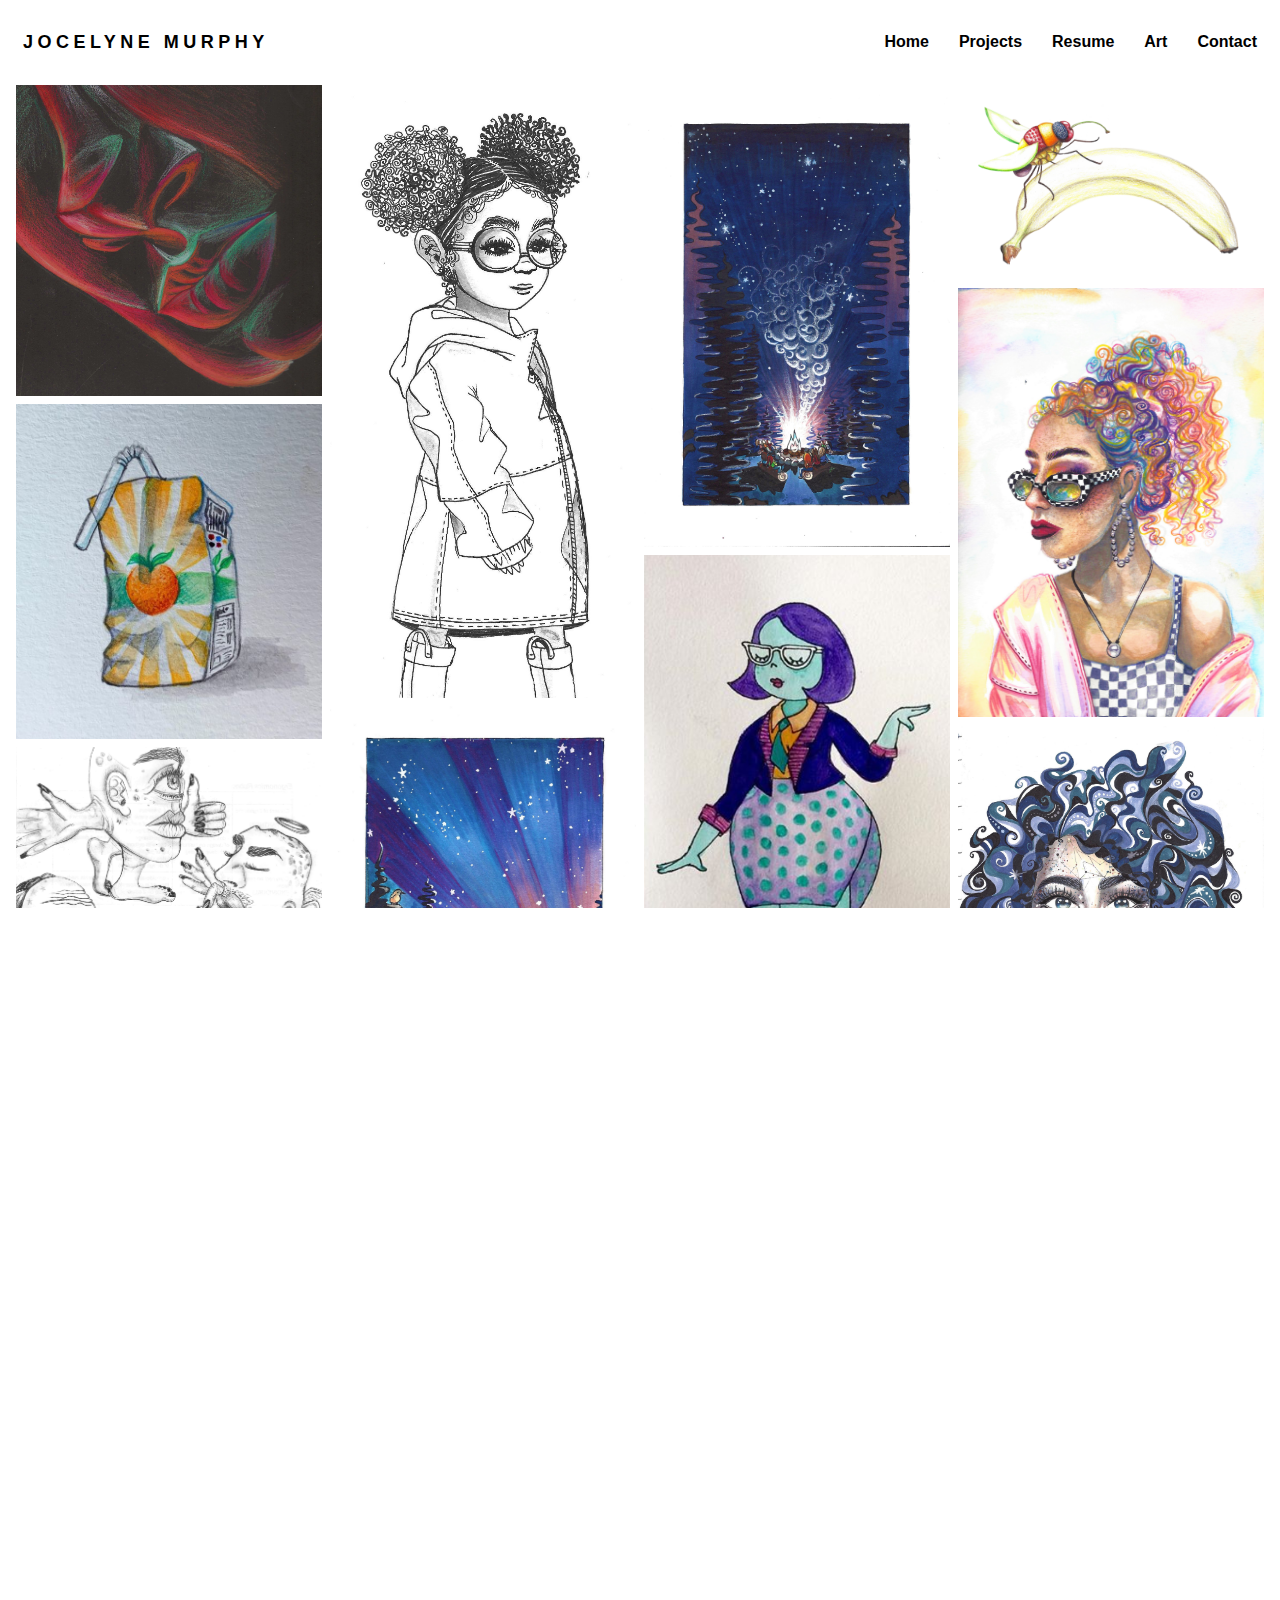
<file: art.html>
<!DOCTYPE html>
<html>
    <head> 
        <!--document setup-->
        <meta charset = "utf-8">
        <meta name="viewport" content="width=device-width, initial-scale=1.-, user-scalable=yes"> 
        <title>Art - Jocelyne Murphy</title> 

        <!--stylesheets-->
        <link rel="stylesheet" type= "text/css" href="style.css" />
        <link rel="stylesheet" type= "text/css" href="art.css" />
        <link rel="stylesheet" href="https://cdnjs.cloudflare.com/ajax/libs/font-awesome/4.7.0/css/font-awesome.min.css">

    </head>
    <body>
        <!--NAVIGATION BAR-->
        <header>
            <div class="nav-bar">
                <nav class="nav">
                    <div class="nav-name">
                        <h4>JOCELYNE MURPHY</h4>
                    </div>
                    <ul class="nav-desktop">
                        <li class="nav-item"><a href="index.html" class="nav-link">Home</a></li>
                        <li class="nav-item"><a href="projects.html" class="nav-link">Projects</a></li>
                        <li class="nav-item"><a href="images/index/JocelyneMurphy_SoftwareResume.pdf" class="nav-link">Resume</a></li>
                        <li class="nav-item"><a href="art.html" class="nav-link">Art</a></li>
                        <li class="nav-item" id ="contactlink"><a href="contact.html" class="nav-link">Contact</a></li>
                    </ul>
                    <div class="burger">
                        <div class="line1"></div>
                        <div class="line2"></div>
                        <div class="line3"></div>
                    </div>
                </nav>
            </div>
        </header>
        
        <!--ART RESPONSIVE IMAGE GRID-->
        <section class="responsive_grid">
            <div class="row">
                <div class="column">
                    <img src="images/art/scan0052.jpg" style="width:100%">
                    <img src="images/art/Screenshot (135).png" style="width:100%">
                    <img src="images/art/scan0032.jpg" style="width:100%">
                    <img src="images/art/scan0005.jpg" style="width:100%">
                    <img src="images/art/scan0038.jpg" style="width:100%">
                    <img src="images/art/scan0040.jpg" style="width:100%">
                    <img src="images/art/scan0059.jpg" style="width:100%">
                    <img src="images/art/scan0014.jpg" style="width:100%">
                    <img src="images/art/IMG_0734.JPG" style="width:100%">
                    <img src="images/art/scan0034.jpg" style="width:100%">
                    <img src="images/art/scan0023.jpg" style="width:100%">
                    <img src="images/art/scan0010.jpg" style="width:100%">
                    <img src="images/art/authentic.jpg" style="width:100%">
                    <img src="images/art/scan0024.jpg" style="width:100%">
                    <img src="images/art/scan0019.jpg" style="width:100%">
                    <img src="images/art/scan0028.jpg" style="width:100%">
                    <img src="images/art/scan0039.jpg" style="width:100%">
                    <img src="images/art/scan0041.jpg" style="width:100%">
                    <img src="images/art/scan0060.jpg" style="width:100%">
                    <img src="images/art/IMG_0735.JPG" style="width:100%">
                </div>
                <div class="column">
                    <img src="images/art/scan0067.jpg" style="width:100%">
                    <img src="images/art/scan0056.jpg" style="width:100%">
                    <img src="images/art/scan0012.jpg" style="width:100%">
                    <img src="images/art/IMG_0733.JPG" style="width:100%">
                    <img src="images/art/scan0068.jpg" style="width:100%">
                    <img src="images/art/scan0004.jpg" style="width:100%"> 
                    <img src="images/art/scan0022.jpg" style="width:100%">
                    <img src="images/art/scan0036.jpg" style="width:100%">
                    <img src="images/art/scan0020.jpg" style="width:100%">
                    <img src="images/art/scan0017.jpg" style="width:100%">
                    <img src="images/art/scan0062.jpg" style="width:100%">
                    <img src="images/art/scan0044.jpg" style="width:100%">
                </div>
                <div class="column">
                    <img src="images/art/scan0055.jpg" style="width:100%">
                    <img src="images/art/Screenshot (130).png" style="width:100%">
                    <img src="images/art/IMG_0736.JPG" style="width:100%">
                    <img src="images/art/scan0066.jpg" style="width:100%">
                    <img src="images/art/scan0065.jpg" style="width:100%">
                    <img src="images/art/scan.jpg" style="width:100%">
                    <img src="images/art/scan0007.jpg" style="width:100%">
                    <img src="images/art/scan0013.jpg" style="width:100%">
                    <img src="images/art/scan0009.jpg" style="width:100%">
                    <img src="images/art/scan0048.jpg" style="width:100%">
                    <img src="images/art/seize.jpg" style="width:100%">
                    <img src="images/art/scan0058.jpg" style="width:100%">
                    <img src="images/art/scan0061.jpg" style="width:100%">
                    <img src="images/art/Screenshot (133).png" style="width:100%">
                    <img src="images/art/time.jpg" style="width:100%">    
                </div>
                <div class="column">
                    <img src="images/index/ff.png" style="width:100%">
                    <img src="images/art/scan0047.jpg" style="width:100%">
                    <img src="images/art/scan0026.jpg" style="width:100%">
                    <img src="images/art/scan0035.jpg" style="width:100%">
                    <img src="images/art/scan0031.jpg" style="width:100%">
                    <img src="images/art/scan0027.jpg" style="width:100%">
                    <img src="images/art/scan0003.jpg" style="width:100%">
                    <img src="images/art/scan0015.jpg" style="width:100%">
                    <img src="images/art/scan0008.jpg" style="width:100%">
                    <img src="images/art/scan0033.jpg" style="width:100%">
                    <img src="images/art/scan0006.jpg" style="width:100%">
                    <img src="images/art/scan0049.jpg" style="width:100%">
                    <img src="images/art/scan0011.jpg" style="width:100%">
                    <img src="images/art/Screenshot (134).png" style="width:100%">
                    <img src="images/art/scan0018.jpg" style="width:100%">
                    <img src="images/art/scan0029.jpg" style="width:100%">
                    <img src="images/art/Screenshot (132).png" style="width:100%">
                    <img src="images/art/Screenshot (131).png" style="width:100%">
                </div>
                <div class="column">
                    
                    
                </div>
            </div>
        </section>
        <script src="script.js"></script>
    </body>
    <footer>
        &#xa9 Jocelyne Murphy 2020
    </footer>
    
</html>
</file>
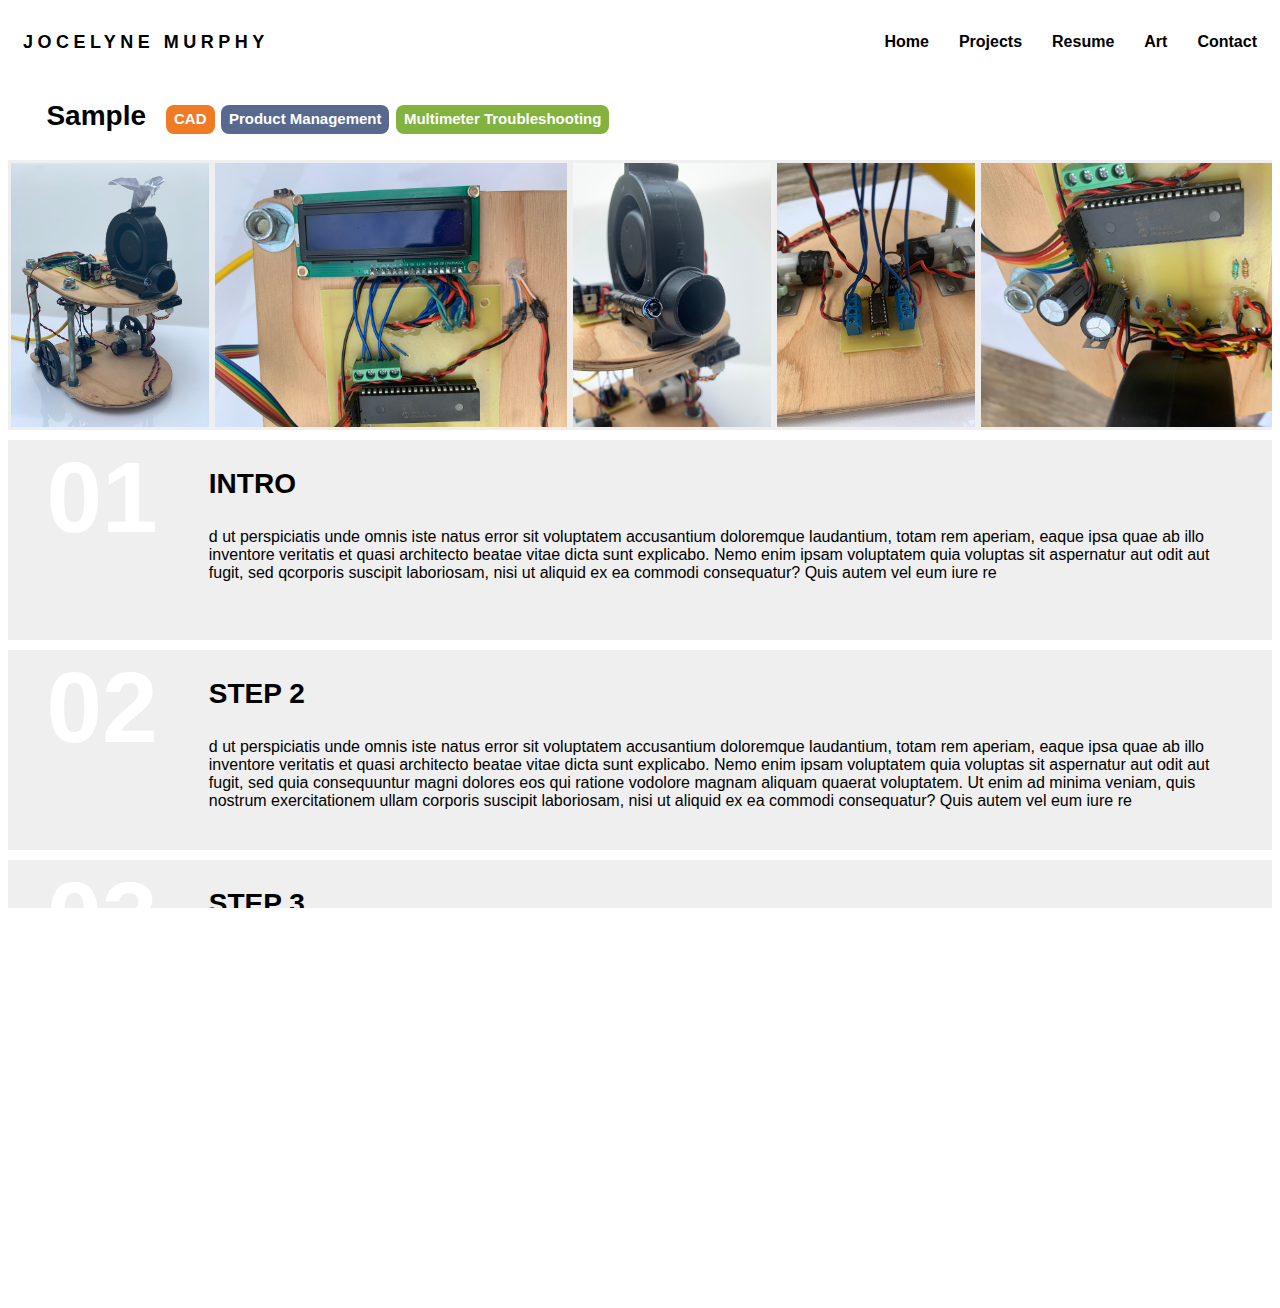
<file: casestudy.html>
<!DOCTYPE html>
<html>
    <head> 
        <!--document setup-->
        <meta charset = "utf-8">
        <meta name="viewport" content="width=device-width, initial-scale=1"> 
        <title>Jocelyne Murphy</title> 

        <!--stylesheets-->
        <link rel="stylesheet" type= "text/css" href="style.css" />
        <link rel="stylesheet" href="https://cdnjs.cloudflare.com/ajax/libs/font-awesome/4.7.0/css/font-awesome.min.css">
        <link rel="stylesheet" href="casestudy.css">

    </head>
    <body>
        <!--NAVIGATION BAR-->
        <header>
            <div class="nav-bar">
                <nav class="nav">
                    <div class="nav-name">
                        <h4>JOCELYNE MURPHY</h4>
                    </div>
                    <ul class="nav-desktop">
                        <li class="nav-item"><a href="index.html" class="nav-link">Home</a></li>
                        <li class="nav-item"><a href="projects.html" class="nav-link">Projects</a></li>
                        <li class="nav-item"><a href="Assets/Resume.pdf" class="nav-link">Resume</a></li>                      
                        <li class="nav-item"><a href="art.html" class="nav-link">Art</a></li>
                        <li class="nav-item"><a href="contact.html" class="nav-link">Contact</a></li>
                    </ul>
                    <div class="burger">
                        <div class="line1"></div>
                        <div class="line2"></div>
                        <div class="line3"></div>
                    </div>
                </nav>
            </div>
        </header>
        <!--Content!-->
        <div class="case_study_body">
            <div class="cs_intro">
                <h2>Sample</h2>
                <div class="tags">
                    <h6   id="software">CAD</h6>
                    <h6   id="soft_skill"> Product Management </h6>
                    <h6   id="skill"> Multimeter Troubleshooting </h6>
                </div>
            </div>
            <section class="image_gallery">
                <div class="showcase_images">
                    <img id="showcase_img" src="images/projects/tech/IMG_E0831.JPG">
                    <img id="showcase_img" src="images/projects/tech/IMG_0835.JPG">
                    <img id="showcase_img" src="images/projects/tech/IMG_0832.JPG">
                    <img id="showcase_img" src="images/projects/tech/IMG_0838.JPG">
                    <img id="showcase_img" src="images/projects/tech/IMG_0834.JPG">
                    <img id="showcase_img" src="images/projects/tech/IMG_0837.JPG">
                    <img id="showcase_img" src="images/projects/tech/IMG_0833.JPG">
                    
                </div> 
            </section>
            <section class="intro">
                <h1>01</h1>
                <div class="write-up">
                    <h3>Intro</h3>
                    <p>d ut perspiciatis unde omnis iste natus error sit voluptatem accusantium doloremque laudantium, totam rem aperiam, eaque ipsa quae ab illo inventore veritatis et quasi architecto beatae vitae dicta sunt explicabo. Nemo enim ipsam voluptatem quia voluptas sit aspernatur aut odit aut fugit, sed qcorporis suscipit laboriosam, nisi ut aliquid ex ea commodi consequatur? Quis autem vel eum iure re</p>
                </div>
                
            </section>
            <section class="step" id="s3">
                <h1>02</h1>
                <div class="write-up">
                    <h3>Step 2</h3>
                    <p>d ut perspiciatis unde omnis iste natus error sit voluptatem accusantium doloremque laudantium, totam rem aperiam, eaque ipsa quae ab illo inventore veritatis et quasi architecto beatae vitae dicta sunt explicabo. Nemo enim ipsam voluptatem quia voluptas sit aspernatur aut odit aut fugit, sed quia consequuntur magni dolores eos qui ratione vodolore magnam aliquam quaerat voluptatem. Ut enim ad minima veniam, quis nostrum exercitationem ullam corporis suscipit laboriosam, nisi ut aliquid ex ea commodi consequatur? Quis autem vel eum iure re</p>
                </div>
                
            </section>
            <section class="step" id="s2">
                <h1>03</h1>
                <div class="write-up">
                    <h3>Step 3</h3>
                    <p>d ut perspiciatis unde omnis iste natus error sit voluptatem accusantium doloremque laudantium, totam rem aperiam, eaque ipsa quae ab illo inventore veritatis et quasi architecto beatae vitae dicta sunt explicabo. Nemo enim ipsam voluptatem quia voluptas sit aspernatur aut odit aut fug ut labore et dolore magnam aliquam quaerat voluptatem. Ut enim ad minima veniam, quis nostrum exercitationem ullam corporis suscipit laboriosam, nisi ut aliquid ex ea commodi consequatur? Quis autem vel eum iure re</p>
                </div>
                
            </section>
            <section class="conclusion">
                <h1>04</h1>
                <div class="write-up">
                    <h3>Final Product</h3>
                    <p>d ut perspicabore et dolore magnam aliquam quaerat voluptatem. Ut enim ad minima veniam, quis nostrum exercitationem ullam corporis suscipit laboriosam, nisi ut aliquid ex ea commodi consequatur? Quis autem vel eum iure re</p>
                </div>
                
            </section>
        </div>
        

        <footer>
            &#xa9 Jocelyne Murphy 2020
        </footer>
        <script src="script.js"></script>

    </body>

</html>
</file>
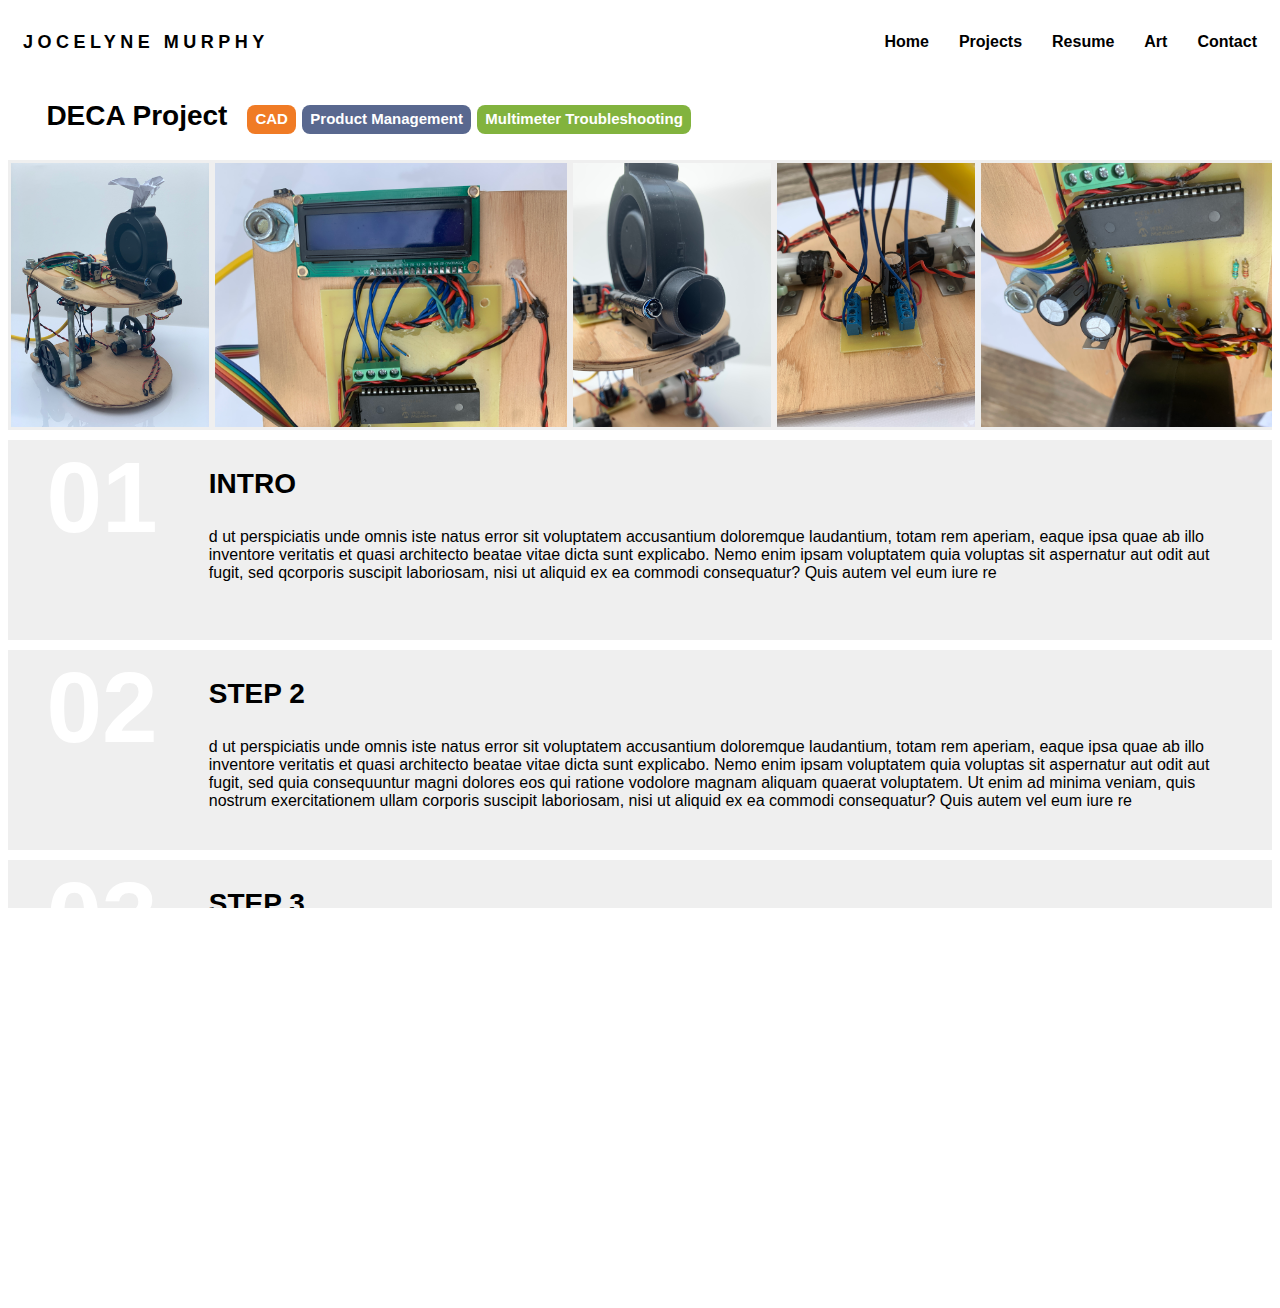
<file: cs_deca.html>
<!DOCTYPE html>
<html>
    <head> 
        <!--document setup-->
        <meta charset = "utf-8">
        <meta name="viewport" content="width=device-width, initial-scale=1"> 
        <title>Jocelyne Murphy</title> 

        <!--stylesheets-->
        <link rel="stylesheet" type= "text/css" href="style.css" />
        <link rel="stylesheet" href="https://cdnjs.cloudflare.com/ajax/libs/font-awesome/4.7.0/css/font-awesome.min.css">
        <link rel="stylesheet" href="casestudy.css">

    </head>
    <body>
        <!--NAVIGATION BAR-->
        <header>
            <div class="nav-bar">
                <nav class="nav">
                    <div class="nav-name">
                        <h4>JOCELYNE MURPHY</h4>
                    </div>
                    <ul class="nav-desktop">
                        <li class="nav-item"><a href="index.html" class="nav-link">Home</a></li>
                        <li class="nav-item"><a href="projects.html" class="nav-link">Projects</a></li>
                        <li class="nav-item"><a href="Assets/Resume.pdf" class="nav-link">Resume</a></li>                      
                        <li class="nav-item"><a href="art.html" class="nav-link">Art</a></li>
                        <li class="nav-item"><a href="contact.html" class="nav-link">Contact</a></li>
                    </ul>
                    <div class="burger">
                        <div class="line1"></div>
                        <div class="line2"></div>
                        <div class="line3"></div>
                    </div>
                </nav>
            </div>
        </header>
        <!--Content!-->
        <div class="case_study_body">
            <div class="cs_intro">
                <h2>DECA Project</h2>
                <div class="tags">
                    <h6   id="software">CAD</h6>
                    <h6   id="soft_skill"> Product Management </h6>
                    <h6   id="skill"> Multimeter Troubleshooting </h6>
                </div>
            </div>
            <section class="image_gallery">
                <div class="showcase_images">
                    <img id="showcase_img" src="images/projects/tech/IMG_E0831.JPG">
                    <img id="showcase_img" src="images/projects/tech/IMG_0835.JPG">
                    <img id="showcase_img" src="images/projects/tech/IMG_0832.JPG">
                    <img id="showcase_img" src="images/projects/tech/IMG_0838.JPG">
                    <img id="showcase_img" src="images/projects/tech/IMG_0834.JPG">
                    <img id="showcase_img" src="images/projects/tech/IMG_0837.JPG">
                    <img id="showcase_img" src="images/projects/tech/IMG_0833.JPG">
                    
                </div> 
            </section>
            <section class="intro">
                <h1>01</h1>
                <div class="write-up">
                    <h3>Intro</h3>
                    <p>d ut perspiciatis unde omnis iste natus error sit voluptatem accusantium doloremque laudantium, totam rem aperiam, eaque ipsa quae ab illo inventore veritatis et quasi architecto beatae vitae dicta sunt explicabo. Nemo enim ipsam voluptatem quia voluptas sit aspernatur aut odit aut fugit, sed qcorporis suscipit laboriosam, nisi ut aliquid ex ea commodi consequatur? Quis autem vel eum iure re</p>
                </div>
                
            </section>
            <section class="step" id="s3">
                <h1>02</h1>
                <div class="write-up">
                    <h3>Step 2</h3>
                    <p>d ut perspiciatis unde omnis iste natus error sit voluptatem accusantium doloremque laudantium, totam rem aperiam, eaque ipsa quae ab illo inventore veritatis et quasi architecto beatae vitae dicta sunt explicabo. Nemo enim ipsam voluptatem quia voluptas sit aspernatur aut odit aut fugit, sed quia consequuntur magni dolores eos qui ratione vodolore magnam aliquam quaerat voluptatem. Ut enim ad minima veniam, quis nostrum exercitationem ullam corporis suscipit laboriosam, nisi ut aliquid ex ea commodi consequatur? Quis autem vel eum iure re</p>
                </div>
                
            </section>
            <section class="step" id="s2">
                <h1>03</h1>
                <div class="write-up">
                    <h3>Step 3</h3>
                    <p>d ut perspiciatis unde omnis iste natus error sit voluptatem accusantium doloremque laudantium, totam rem aperiam, eaque ipsa quae ab illo inventore veritatis et quasi architecto beatae vitae dicta sunt explicabo. Nemo enim ipsam voluptatem quia voluptas sit aspernatur aut odit aut fug ut labore et dolore magnam aliquam quaerat voluptatem. Ut enim ad minima veniam, quis nostrum exercitationem ullam corporis suscipit laboriosam, nisi ut aliquid ex ea commodi consequatur? Quis autem vel eum iure re</p>
                </div>
                
            </section>
            <section class="conclusion">
                <h1>04</h1>
                <div class="write-up">
                    <h3>Final Product</h3>
                    <p>d ut perspicabore et dolore magnam aliquam quaerat voluptatem. Ut enim ad minima veniam, quis nostrum exercitationem ullam corporis suscipit laboriosam, nisi ut aliquid ex ea commodi consequatur? Quis autem vel eum iure re</p>
                </div>
                
            </section>
        </div>
        

        <footer>
            &#xa9 Jocelyne Murphy 2020
        </footer>
        <script src="script.js"></script>

    </body>

</html>
</file>
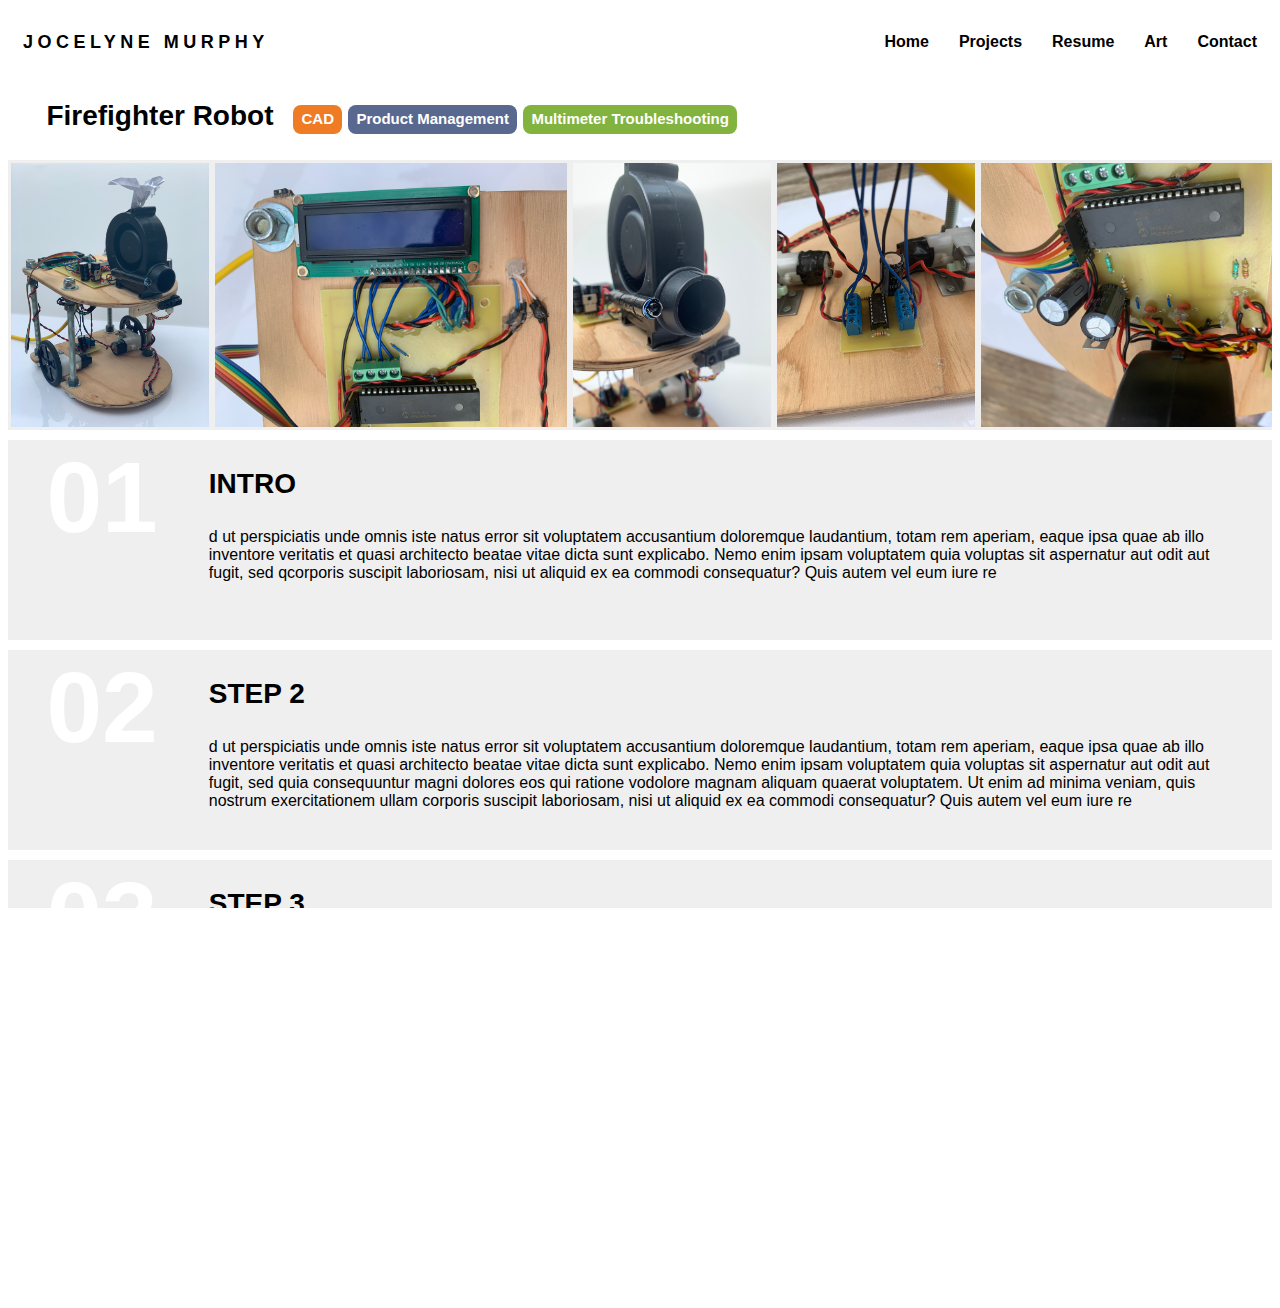
<file: cs_firefighter.html>
<!DOCTYPE html>
<html>
    <head> 
        <!--document setup-->
        <meta charset = "utf-8">
        <meta name="viewport" content="width=device-width, initial-scale=1"> 
        <title>Jocelyne Murphy</title> 

        <!--stylesheets-->
        <link rel="stylesheet" type= "text/css" href="style.css" />
        <link rel="stylesheet" href="https://cdnjs.cloudflare.com/ajax/libs/font-awesome/4.7.0/css/font-awesome.min.css">
        <link rel="stylesheet" href="casestudy.css">

    </head>
    <body>
        <!--NAVIGATION BAR-->
        <header>
            <div class="nav-bar">
                <nav class="nav">
                    <div class="nav-name">
                        <h4>JOCELYNE MURPHY</h4>
                    </div>
                    <ul class="nav-desktop">
                        <li class="nav-item"><a href="index.html" class="nav-link">Home</a></li>
                        <li class="nav-item"><a href="projects.html" class="nav-link">Projects</a></li>
                        <li class="nav-item"><a href="Assets/Resume.pdf" class="nav-link">Resume</a></li>                      
                        <li class="nav-item"><a href="art.html" class="nav-link">Art</a></li>
                        <li class="nav-item"><a href="contact.html" class="nav-link">Contact</a></li>
                    </ul>
                    <div class="burger">
                        <div class="line1"></div>
                        <div class="line2"></div>
                        <div class="line3"></div>
                    </div>
                </nav>
            </div>
        </header>
        <!--Content!-->
        <div class="case_study_body">
            <div class="cs_intro">
                <h2>Firefighter Robot</h2>
                <div class="tags">
                    <h6   id="software">CAD</h6>
                    <h6   id="soft_skill"> Product Management </h6>
                    <h6   id="skill"> Multimeter Troubleshooting </h6>
                </div>
            </div>
            <section class="image_gallery">
                <div class="showcase_images">
                    <img id="showcase_img" src="images/projects/tech/IMG_E0831.JPG">
                    <img id="showcase_img" src="images/projects/tech/IMG_0835.JPG">
                    <img id="showcase_img" src="images/projects/tech/IMG_0832.JPG">
                    <img id="showcase_img" src="images/projects/tech/IMG_0838.JPG">
                    <img id="showcase_img" src="images/projects/tech/IMG_0834.JPG">
                    <img id="showcase_img" src="images/projects/tech/IMG_0837.JPG">
                    <img id="showcase_img" src="images/projects/tech/IMG_0833.JPG">
                    
                </div> 
            </section>
            <section class="intro">
                <h1>01</h1>
                <div class="write-up">
                    <h3>Intro</h3>
                    <p>d ut perspiciatis unde omnis iste natus error sit voluptatem accusantium doloremque laudantium, totam rem aperiam, eaque ipsa quae ab illo inventore veritatis et quasi architecto beatae vitae dicta sunt explicabo. Nemo enim ipsam voluptatem quia voluptas sit aspernatur aut odit aut fugit, sed qcorporis suscipit laboriosam, nisi ut aliquid ex ea commodi consequatur? Quis autem vel eum iure re</p>
                </div>
                
            </section>
            <section class="step" id="s3">
                <h1>02</h1>
                <div class="write-up">
                    <h3>Step 2</h3>
                    <p>d ut perspiciatis unde omnis iste natus error sit voluptatem accusantium doloremque laudantium, totam rem aperiam, eaque ipsa quae ab illo inventore veritatis et quasi architecto beatae vitae dicta sunt explicabo. Nemo enim ipsam voluptatem quia voluptas sit aspernatur aut odit aut fugit, sed quia consequuntur magni dolores eos qui ratione vodolore magnam aliquam quaerat voluptatem. Ut enim ad minima veniam, quis nostrum exercitationem ullam corporis suscipit laboriosam, nisi ut aliquid ex ea commodi consequatur? Quis autem vel eum iure re</p>
                </div>
                
            </section>
            <section class="step" id="s2">
                <h1>03</h1>
                <div class="write-up">
                    <h3>Step 3</h3>
                    <p>d ut perspiciatis unde omnis iste natus error sit voluptatem accusantium doloremque laudantium, totam rem aperiam, eaque ipsa quae ab illo inventore veritatis et quasi architecto beatae vitae dicta sunt explicabo. Nemo enim ipsam voluptatem quia voluptas sit aspernatur aut odit aut fug ut labore et dolore magnam aliquam quaerat voluptatem. Ut enim ad minima veniam, quis nostrum exercitationem ullam corporis suscipit laboriosam, nisi ut aliquid ex ea commodi consequatur? Quis autem vel eum iure re</p>
                </div>
                
            </section>
            <section class="conclusion">
                <h1>04</h1>
                <div class="write-up">
                    <h3>Final Product</h3>
                    <p>d ut perspicabore et dolore magnam aliquam quaerat voluptatem. Ut enim ad minima veniam, quis nostrum exercitationem ullam corporis suscipit laboriosam, nisi ut aliquid ex ea commodi consequatur? Quis autem vel eum iure re</p>
                </div>
                
            </section>
        </div>
        

        <footer>
            &#xa9 Jocelyne Murphy 2020
        </footer>
        <script src="script.js"></script>

    </body>

</html>
</file>
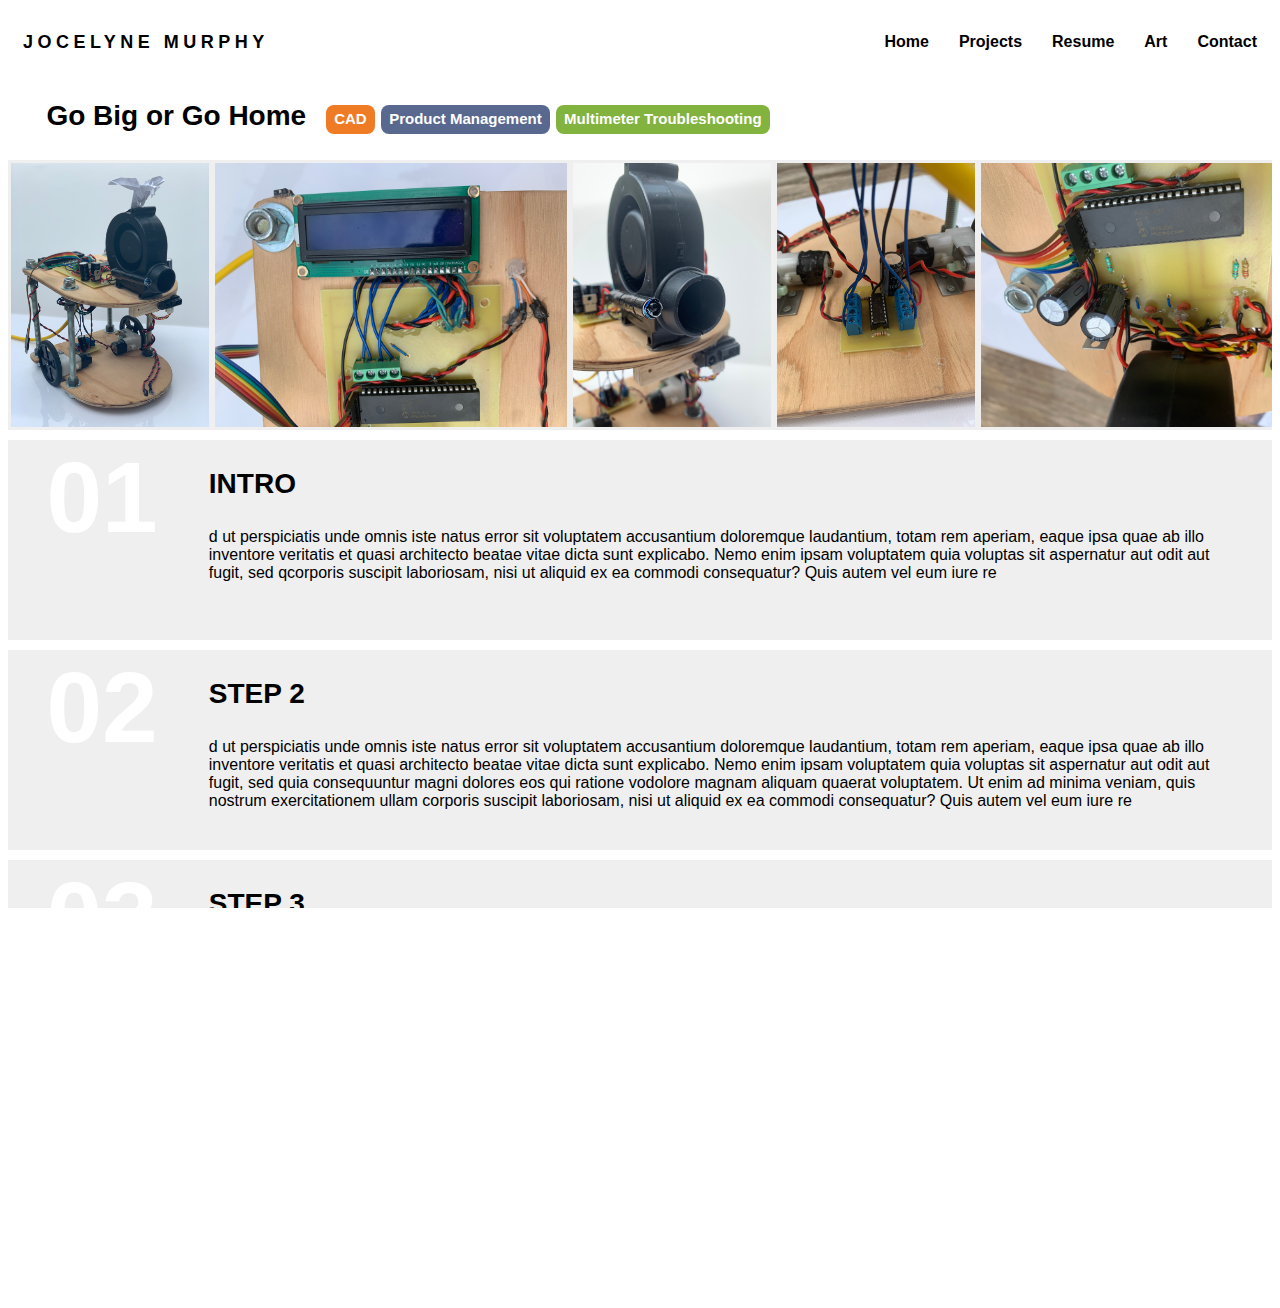
<file: cs_gbgh.html>
<!DOCTYPE html>
<html>
    <head> 
        <!--document setup-->
        <meta charset = "utf-8">
        <meta name="viewport" content="width=device-width, initial-scale=1"> 
        <title>Jocelyne Murphy</title> 

        <!--stylesheets-->
        <link rel="stylesheet" type= "text/css" href="style.css" />
        <link rel="stylesheet" href="https://cdnjs.cloudflare.com/ajax/libs/font-awesome/4.7.0/css/font-awesome.min.css">
        <link rel="stylesheet" href="casestudy.css">

    </head>
    <body>
        <!--NAVIGATION BAR-->
        <header>
            <div class="nav-bar">
                <nav class="nav">
                    <div class="nav-name">
                        <h4>JOCELYNE MURPHY</h4>
                    </div>
                    <ul class="nav-desktop">
                        <li class="nav-item"><a href="index.html" class="nav-link">Home</a></li>
                        <li class="nav-item"><a href="projects.html" class="nav-link">Projects</a></li>
                        <li class="nav-item"><a href="Assets/Resume.pdf" class="nav-link">Resume</a></li>                      
                        <li class="nav-item"><a href="art.html" class="nav-link">Art</a></li>
                        <li class="nav-item"><a href="contact.html" class="nav-link">Contact</a></li>
                    </ul>
                    <div class="burger">
                        <div class="line1"></div>
                        <div class="line2"></div>
                        <div class="line3"></div>
                    </div>
                </nav>
            </div>
        </header>
        <!--Content!-->
        <div class="case_study_body">
            <div class="cs_intro">
                <h2>Go Big or Go Home</h2>
                <div class="tags">
                    <h6   id="software">CAD</h6>
                    <h6   id="soft_skill"> Product Management </h6>
                    <h6   id="skill"> Multimeter Troubleshooting </h6>
                </div>
            </div>
            <section class="image_gallery">
                <div class="showcase_images">
                    <img id="showcase_img" src="images/projects/tech/IMG_E0831.JPG">
                    <img id="showcase_img" src="images/projects/tech/IMG_0835.JPG">
                    <img id="showcase_img" src="images/projects/tech/IMG_0832.JPG">
                    <img id="showcase_img" src="images/projects/tech/IMG_0838.JPG">
                    <img id="showcase_img" src="images/projects/tech/IMG_0834.JPG">
                    <img id="showcase_img" src="images/projects/tech/IMG_0837.JPG">
                    <img id="showcase_img" src="images/projects/tech/IMG_0833.JPG">
                    
                </div> 
            </section>
            <section class="intro">
                <h1>01</h1>
                <div class="write-up">
                    <h3>Intro</h3>
                    <p>d ut perspiciatis unde omnis iste natus error sit voluptatem accusantium doloremque laudantium, totam rem aperiam, eaque ipsa quae ab illo inventore veritatis et quasi architecto beatae vitae dicta sunt explicabo. Nemo enim ipsam voluptatem quia voluptas sit aspernatur aut odit aut fugit, sed qcorporis suscipit laboriosam, nisi ut aliquid ex ea commodi consequatur? Quis autem vel eum iure re</p>
                </div>
                
            </section>
            <section class="step" id="s3">
                <h1>02</h1>
                <div class="write-up">
                    <h3>Step 2</h3>
                    <p>d ut perspiciatis unde omnis iste natus error sit voluptatem accusantium doloremque laudantium, totam rem aperiam, eaque ipsa quae ab illo inventore veritatis et quasi architecto beatae vitae dicta sunt explicabo. Nemo enim ipsam voluptatem quia voluptas sit aspernatur aut odit aut fugit, sed quia consequuntur magni dolores eos qui ratione vodolore magnam aliquam quaerat voluptatem. Ut enim ad minima veniam, quis nostrum exercitationem ullam corporis suscipit laboriosam, nisi ut aliquid ex ea commodi consequatur? Quis autem vel eum iure re</p>
                </div>
                
            </section>
            <section class="step" id="s2">
                <h1>03</h1>
                <div class="write-up">
                    <h3>Step 3</h3>
                    <p>d ut perspiciatis unde omnis iste natus error sit voluptatem accusantium doloremque laudantium, totam rem aperiam, eaque ipsa quae ab illo inventore veritatis et quasi architecto beatae vitae dicta sunt explicabo. Nemo enim ipsam voluptatem quia voluptas sit aspernatur aut odit aut fug ut labore et dolore magnam aliquam quaerat voluptatem. Ut enim ad minima veniam, quis nostrum exercitationem ullam corporis suscipit laboriosam, nisi ut aliquid ex ea commodi consequatur? Quis autem vel eum iure re</p>
                </div>
                
            </section>
            <section class="conclusion">
                <h1>04</h1>
                <div class="write-up">
                    <h3>Final Product</h3>
                    <p>d ut perspicabore et dolore magnam aliquam quaerat voluptatem. Ut enim ad minima veniam, quis nostrum exercitationem ullam corporis suscipit laboriosam, nisi ut aliquid ex ea commodi consequatur? Quis autem vel eum iure re</p>
                </div>
                
            </section>
        </div>
        

        <footer>
            &#xa9 Jocelyne Murphy 2020
        </footer>
        <script src="script.js"></script>

    </body>

</html>
</file>
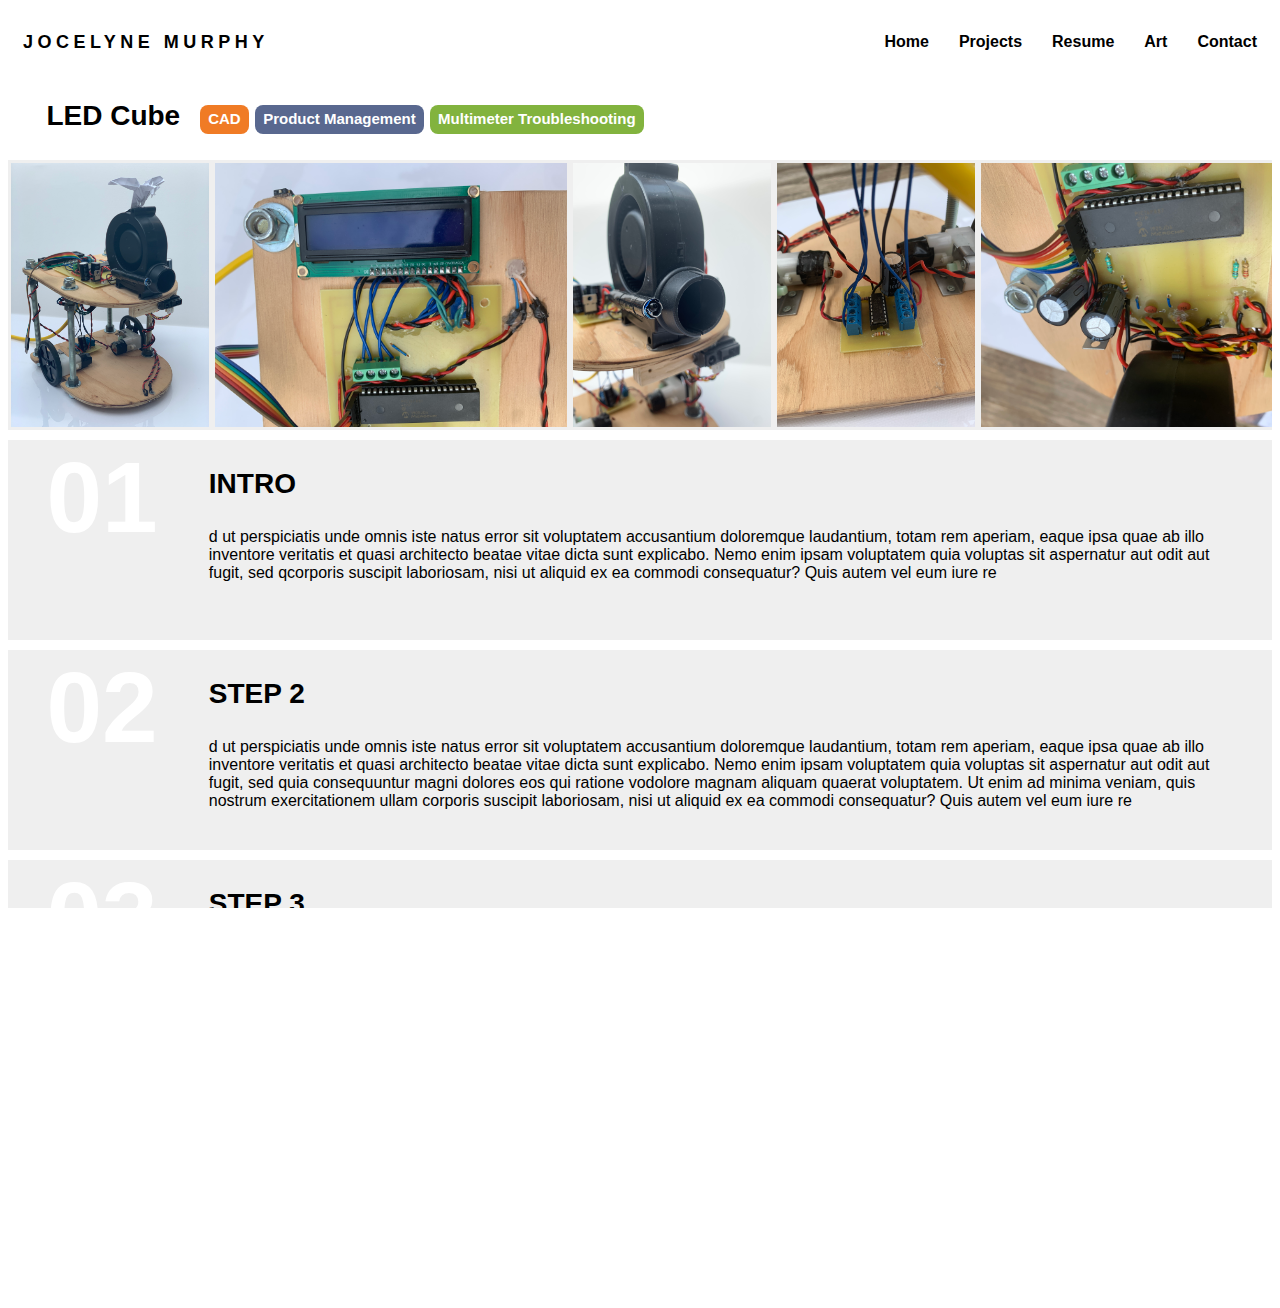
<file: cs_ledcube.html>
<!DOCTYPE html>
<html>
    <head> 
        <!--document setup-->
        <meta charset = "utf-8">
        <meta name="viewport" content="width=device-width, initial-scale=1"> 
        <title>Jocelyne Murphy</title> 

        <!--stylesheets-->
        <link rel="stylesheet" type= "text/css" href="style.css" />
        <link rel="stylesheet" href="https://cdnjs.cloudflare.com/ajax/libs/font-awesome/4.7.0/css/font-awesome.min.css">
        <link rel="stylesheet" href="casestudy.css">

    </head>
    <body>
        <!--NAVIGATION BAR-->
        <header>
            <div class="nav-bar">
                <nav class="nav">
                    <div class="nav-name">
                        <h4>JOCELYNE MURPHY</h4>
                    </div>
                    <ul class="nav-desktop">
                        <li class="nav-item"><a href="index.html" class="nav-link">Home</a></li>
                        <li class="nav-item"><a href="projects.html" class="nav-link">Projects</a></li>
                        <li class="nav-item"><a href="Assets/Resume.pdf" class="nav-link">Resume</a></li>                      
                        <li class="nav-item"><a href="art.html" class="nav-link">Art</a></li>
                        <li class="nav-item"><a href="contact.html" class="nav-link">Contact</a></li>
                    </ul>
                    <div class="burger">
                        <div class="line1"></div>
                        <div class="line2"></div>
                        <div class="line3"></div>
                    </div>
                </nav>
            </div>
        </header>
        <!--Content!-->
        <div class="case_study_body">
            <div class="cs_intro">
                <h2>LED Cube</h2>
                <div class="tags">
                    <h6   id="software">CAD</h6>
                    <h6   id="soft_skill"> Product Management </h6>
                    <h6   id="skill"> Multimeter Troubleshooting </h6>
                </div>
            </div>
            <section class="image_gallery">
                <div class="showcase_images">
                    <img id="showcase_img" src="images/projects/tech/IMG_E0831.JPG">
                    <img id="showcase_img" src="images/projects/tech/IMG_0835.JPG">
                    <img id="showcase_img" src="images/projects/tech/IMG_0832.JPG">
                    <img id="showcase_img" src="images/projects/tech/IMG_0838.JPG">
                    <img id="showcase_img" src="images/projects/tech/IMG_0834.JPG">
                    <img id="showcase_img" src="images/projects/tech/IMG_0837.JPG">
                    <img id="showcase_img" src="images/projects/tech/IMG_0833.JPG">
                    
                </div> 
            </section>
            <section class="intro">
                <h1>01</h1>
                <div class="write-up">
                    <h3>Intro</h3>
                    <p>d ut perspiciatis unde omnis iste natus error sit voluptatem accusantium doloremque laudantium, totam rem aperiam, eaque ipsa quae ab illo inventore veritatis et quasi architecto beatae vitae dicta sunt explicabo. Nemo enim ipsam voluptatem quia voluptas sit aspernatur aut odit aut fugit, sed qcorporis suscipit laboriosam, nisi ut aliquid ex ea commodi consequatur? Quis autem vel eum iure re</p>
                </div>
                
            </section>
            <section class="step" id="s3">
                <h1>02</h1>
                <div class="write-up">
                    <h3>Step 2</h3>
                    <p>d ut perspiciatis unde omnis iste natus error sit voluptatem accusantium doloremque laudantium, totam rem aperiam, eaque ipsa quae ab illo inventore veritatis et quasi architecto beatae vitae dicta sunt explicabo. Nemo enim ipsam voluptatem quia voluptas sit aspernatur aut odit aut fugit, sed quia consequuntur magni dolores eos qui ratione vodolore magnam aliquam quaerat voluptatem. Ut enim ad minima veniam, quis nostrum exercitationem ullam corporis suscipit laboriosam, nisi ut aliquid ex ea commodi consequatur? Quis autem vel eum iure re</p>
                </div>
                
            </section>
            <section class="step" id="s2">
                <h1>03</h1>
                <div class="write-up">
                    <h3>Step 3</h3>
                    <p>d ut perspiciatis unde omnis iste natus error sit voluptatem accusantium doloremque laudantium, totam rem aperiam, eaque ipsa quae ab illo inventore veritatis et quasi architecto beatae vitae dicta sunt explicabo. Nemo enim ipsam voluptatem quia voluptas sit aspernatur aut odit aut fug ut labore et dolore magnam aliquam quaerat voluptatem. Ut enim ad minima veniam, quis nostrum exercitationem ullam corporis suscipit laboriosam, nisi ut aliquid ex ea commodi consequatur? Quis autem vel eum iure re</p>
                </div>
                
            </section>
            <section class="conclusion">
                <h1>04</h1>
                <div class="write-up">
                    <h3>Final Product</h3>
                    <p>d ut perspicabore et dolore magnam aliquam quaerat voluptatem. Ut enim ad minima veniam, quis nostrum exercitationem ullam corporis suscipit laboriosam, nisi ut aliquid ex ea commodi consequatur? Quis autem vel eum iure re</p>
                </div>
                
            </section>
        </div>
        

        <footer>
            &#xa9 Jocelyne Murphy 2020
        </footer>
        <script src="script.js"></script>

    </body>

</html>
</file>
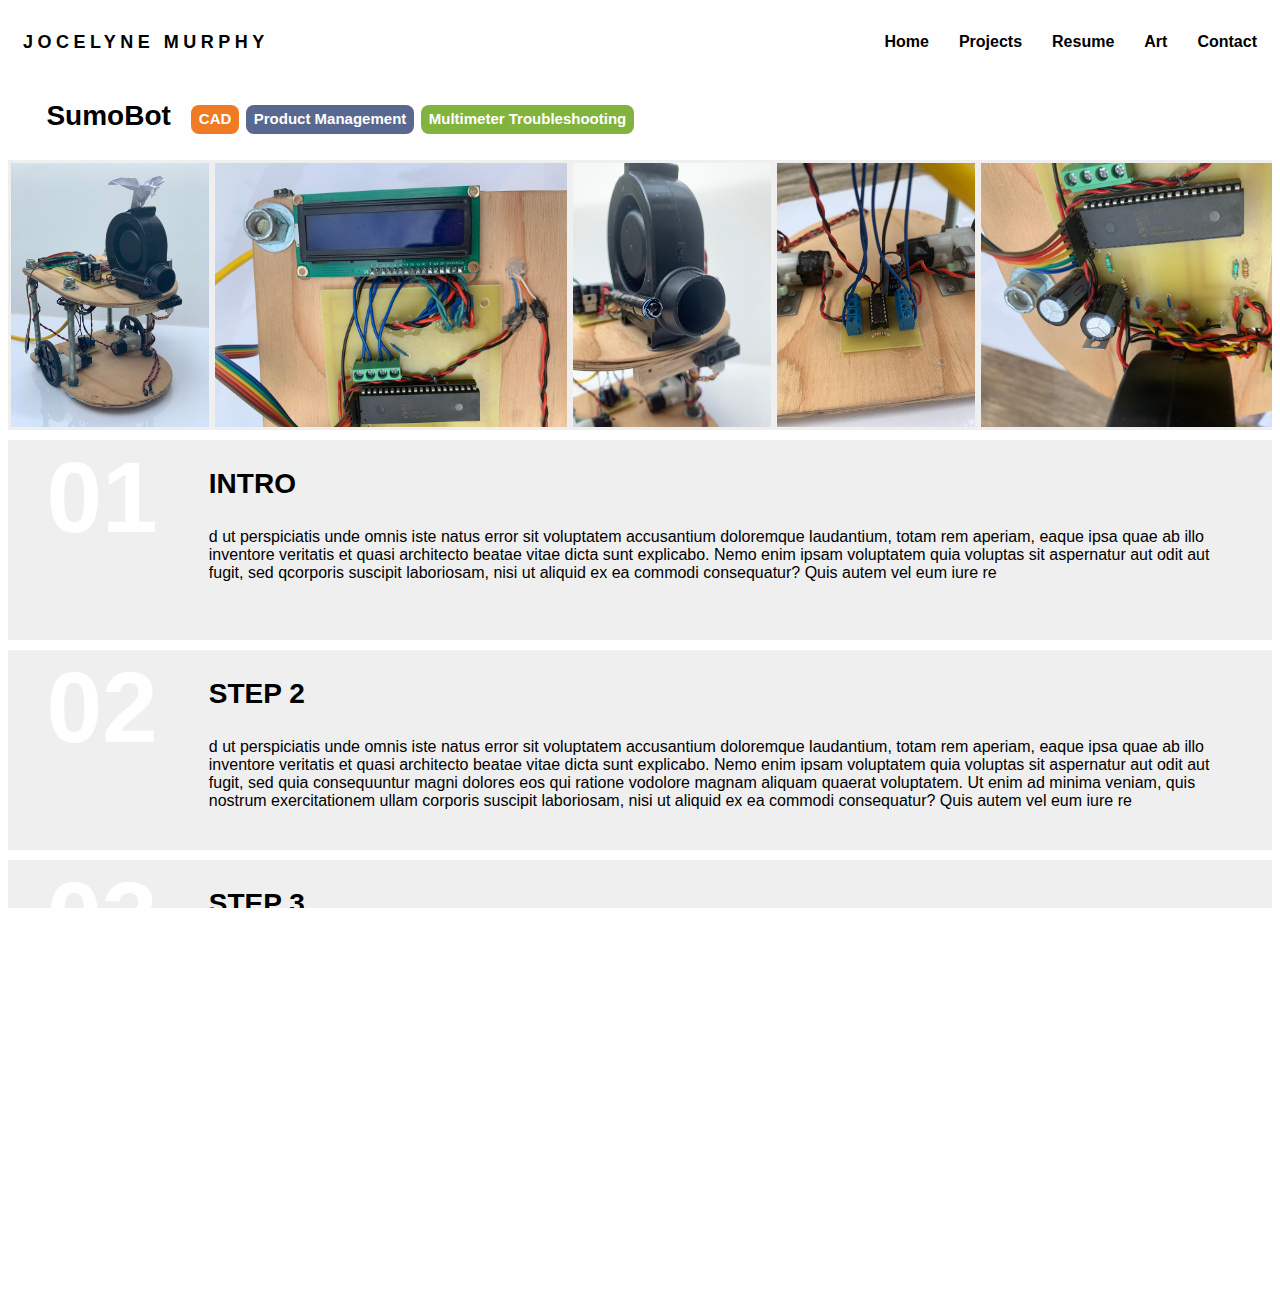
<file: cs_sumobot.html>
<!DOCTYPE html>
<html>
    <head> 
        <!--document setup-->
        <meta charset = "utf-8">
        <meta name="viewport" content="width=device-width, initial-scale=1"> 
        <title>Jocelyne Murphy</title> 

        <!--stylesheets-->
        <link rel="stylesheet" type= "text/css" href="style.css" />
        <link rel="stylesheet" href="https://cdnjs.cloudflare.com/ajax/libs/font-awesome/4.7.0/css/font-awesome.min.css">
        <link rel="stylesheet" href="casestudy.css">

    </head>
    <body>
        <!--NAVIGATION BAR-->
        <header>
            <div class="nav-bar">
                <nav class="nav">
                    <div class="nav-name">
                        <h4>JOCELYNE MURPHY</h4>
                    </div>
                    <ul class="nav-desktop">
                        <li class="nav-item"><a href="index.html" class="nav-link">Home</a></li>
                        <li class="nav-item"><a href="projects.html" class="nav-link">Projects</a></li>
                        <li class="nav-item"><a href="Assets/Resume.pdf" class="nav-link">Resume</a></li>                      
                        <li class="nav-item"><a href="art.html" class="nav-link">Art</a></li>
                        <li class="nav-item"><a href="contact.html" class="nav-link">Contact</a></li>
                    </ul>
                    <div class="burger">
                        <div class="line1"></div>
                        <div class="line2"></div>
                        <div class="line3"></div>
                    </div>
                </nav>
            </div>
        </header>
        <!--Content!-->
        <div class="case_study_body">
            <div class="cs_intro">
                <h2>SumoBot</h2>
                <div class="tags">
                    <h6   id="software">CAD</h6>
                    <h6   id="soft_skill"> Product Management </h6>
                    <h6   id="skill"> Multimeter Troubleshooting </h6>
                </div>
            </div>
            <section class="image_gallery">
                <div class="showcase_images">
                    <img id="showcase_img" src="images/projects/tech/IMG_E0831.JPG">
                    <img id="showcase_img" src="images/projects/tech/IMG_0835.JPG">
                    <img id="showcase_img" src="images/projects/tech/IMG_0832.JPG">
                    <img id="showcase_img" src="images/projects/tech/IMG_0838.JPG">
                    <img id="showcase_img" src="images/projects/tech/IMG_0834.JPG">
                    <img id="showcase_img" src="images/projects/tech/IMG_0837.JPG">
                    <img id="showcase_img" src="images/projects/tech/IMG_0833.JPG">
                    
                </div> 
            </section>
            <section class="intro">
                <h1>01</h1>
                <div class="write-up">
                    <h3>Intro</h3>
                    <p>d ut perspiciatis unde omnis iste natus error sit voluptatem accusantium doloremque laudantium, totam rem aperiam, eaque ipsa quae ab illo inventore veritatis et quasi architecto beatae vitae dicta sunt explicabo. Nemo enim ipsam voluptatem quia voluptas sit aspernatur aut odit aut fugit, sed qcorporis suscipit laboriosam, nisi ut aliquid ex ea commodi consequatur? Quis autem vel eum iure re</p>
                </div>
                
            </section>
            <section class="step" id="s3">
                <h1>02</h1>
                <div class="write-up">
                    <h3>Step 2</h3>
                    <p>d ut perspiciatis unde omnis iste natus error sit voluptatem accusantium doloremque laudantium, totam rem aperiam, eaque ipsa quae ab illo inventore veritatis et quasi architecto beatae vitae dicta sunt explicabo. Nemo enim ipsam voluptatem quia voluptas sit aspernatur aut odit aut fugit, sed quia consequuntur magni dolores eos qui ratione vodolore magnam aliquam quaerat voluptatem. Ut enim ad minima veniam, quis nostrum exercitationem ullam corporis suscipit laboriosam, nisi ut aliquid ex ea commodi consequatur? Quis autem vel eum iure re</p>
                </div>
                
            </section>
            <section class="step" id="s2">
                <h1>03</h1>
                <div class="write-up">
                    <h3>Step 3</h3>
                    <p>d ut perspiciatis unde omnis iste natus error sit voluptatem accusantium doloremque laudantium, totam rem aperiam, eaque ipsa quae ab illo inventore veritatis et quasi architecto beatae vitae dicta sunt explicabo. Nemo enim ipsam voluptatem quia voluptas sit aspernatur aut odit aut fug ut labore et dolore magnam aliquam quaerat voluptatem. Ut enim ad minima veniam, quis nostrum exercitationem ullam corporis suscipit laboriosam, nisi ut aliquid ex ea commodi consequatur? Quis autem vel eum iure re</p>
                </div>
                
            </section>
            <section class="conclusion">
                <h1>04</h1>
                <div class="write-up">
                    <h3>Final Product</h3>
                    <p>d ut perspicabore et dolore magnam aliquam quaerat voluptatem. Ut enim ad minima veniam, quis nostrum exercitationem ullam corporis suscipit laboriosam, nisi ut aliquid ex ea commodi consequatur? Quis autem vel eum iure re</p>
                </div>
                
            </section>
        </div>
        

        <footer>
            &#xa9 Jocelyne Murphy 2020
        </footer>
        <script src="script.js"></script>

    </body>

</html>
</file>
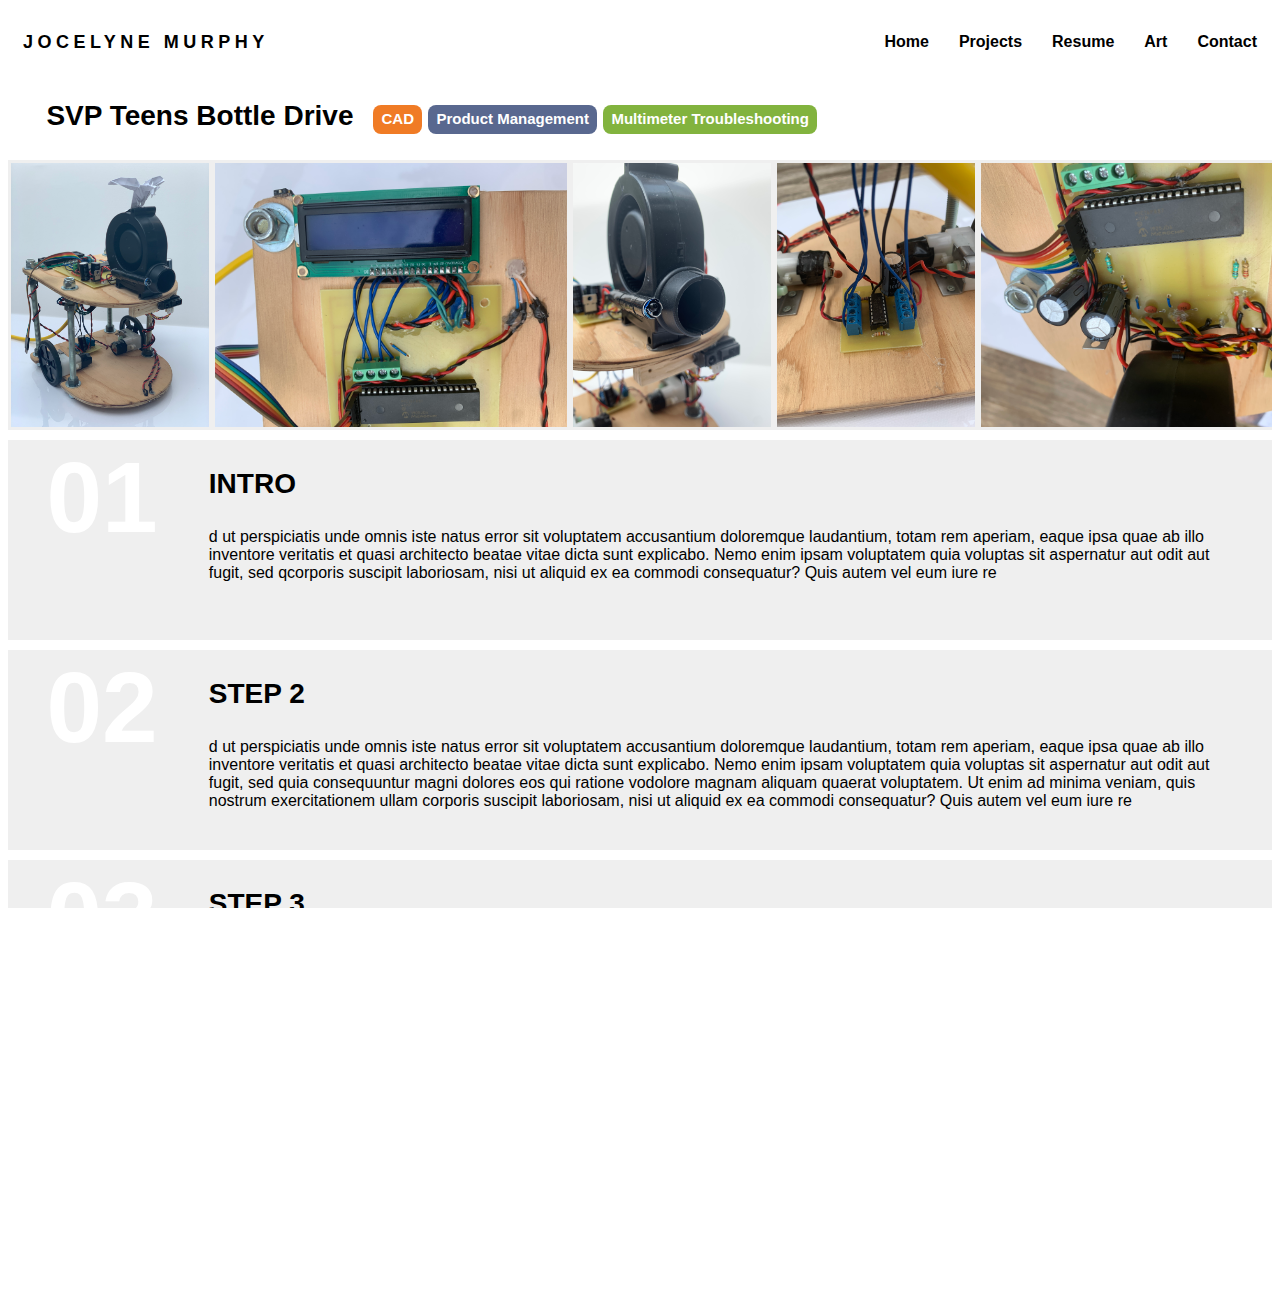
<file: cs_svpbottle.html>
<!DOCTYPE html>
<html>
    <head> 
        <!--document setup-->
        <meta charset = "utf-8">
        <meta name="viewport" content="width=device-width, initial-scale=1"> 
        <title>Jocelyne Murphy</title> 

        <!--stylesheets-->
        <link rel="stylesheet" type= "text/css" href="style.css" />
        <link rel="stylesheet" href="https://cdnjs.cloudflare.com/ajax/libs/font-awesome/4.7.0/css/font-awesome.min.css">
        <link rel="stylesheet" href="casestudy.css">

    </head>
    <body>
        <!--NAVIGATION BAR-->
        <header>
            <div class="nav-bar">
                <nav class="nav">
                    <div class="nav-name">
                        <h4>JOCELYNE MURPHY</h4>
                    </div>
                    <ul class="nav-desktop">
                        <li class="nav-item"><a href="index.html" class="nav-link">Home</a></li>
                        <li class="nav-item"><a href="projects.html" class="nav-link">Projects</a></li>
                        <li class="nav-item"><a href="Assets/Resume.pdf" class="nav-link">Resume</a></li>                      
                        <li class="nav-item"><a href="art.html" class="nav-link">Art</a></li>
                        <li class="nav-item"><a href="contact.html" class="nav-link">Contact</a></li>
                    </ul>
                    <div class="burger">
                        <div class="line1"></div>
                        <div class="line2"></div>
                        <div class="line3"></div>
                    </div>
                </nav>
            </div>
        </header>
        <!--Content!-->
        <div class="case_study_body">
            <div class="cs_intro">
                <h2>SVP Teens Bottle Drive</h2>
                <div class="tags">
                    <h6   id="software">CAD</h6>
                    <h6   id="soft_skill"> Product Management </h6>
                    <h6   id="skill"> Multimeter Troubleshooting </h6>
                </div>
            </div>
            <section class="image_gallery">
                <div class="showcase_images">
                    <img id="showcase_img" src="images/projects/tech/IMG_E0831.JPG">
                    <img id="showcase_img" src="images/projects/tech/IMG_0835.JPG">
                    <img id="showcase_img" src="images/projects/tech/IMG_0832.JPG">
                    <img id="showcase_img" src="images/projects/tech/IMG_0838.JPG">
                    <img id="showcase_img" src="images/projects/tech/IMG_0834.JPG">
                    <img id="showcase_img" src="images/projects/tech/IMG_0837.JPG">
                    <img id="showcase_img" src="images/projects/tech/IMG_0833.JPG">
                    
                </div> 
            </section>
            <section class="intro">
                <h1>01</h1>
                <div class="write-up">
                    <h3>Intro</h3>
                    <p>d ut perspiciatis unde omnis iste natus error sit voluptatem accusantium doloremque laudantium, totam rem aperiam, eaque ipsa quae ab illo inventore veritatis et quasi architecto beatae vitae dicta sunt explicabo. Nemo enim ipsam voluptatem quia voluptas sit aspernatur aut odit aut fugit, sed qcorporis suscipit laboriosam, nisi ut aliquid ex ea commodi consequatur? Quis autem vel eum iure re</p>
                </div>
                
            </section>
            <section class="step" id="s3">
                <h1>02</h1>
                <div class="write-up">
                    <h3>Step 2</h3>
                    <p>d ut perspiciatis unde omnis iste natus error sit voluptatem accusantium doloremque laudantium, totam rem aperiam, eaque ipsa quae ab illo inventore veritatis et quasi architecto beatae vitae dicta sunt explicabo. Nemo enim ipsam voluptatem quia voluptas sit aspernatur aut odit aut fugit, sed quia consequuntur magni dolores eos qui ratione vodolore magnam aliquam quaerat voluptatem. Ut enim ad minima veniam, quis nostrum exercitationem ullam corporis suscipit laboriosam, nisi ut aliquid ex ea commodi consequatur? Quis autem vel eum iure re</p>
                </div>
                
            </section>
            <section class="step" id="s2">
                <h1>03</h1>
                <div class="write-up">
                    <h3>Step 3</h3>
                    <p>d ut perspiciatis unde omnis iste natus error sit voluptatem accusantium doloremque laudantium, totam rem aperiam, eaque ipsa quae ab illo inventore veritatis et quasi architecto beatae vitae dicta sunt explicabo. Nemo enim ipsam voluptatem quia voluptas sit aspernatur aut odit aut fug ut labore et dolore magnam aliquam quaerat voluptatem. Ut enim ad minima veniam, quis nostrum exercitationem ullam corporis suscipit laboriosam, nisi ut aliquid ex ea commodi consequatur? Quis autem vel eum iure re</p>
                </div>
                
            </section>
            <section class="conclusion">
                <h1>04</h1>
                <div class="write-up">
                    <h3>Final Product</h3>
                    <p>d ut perspicabore et dolore magnam aliquam quaerat voluptatem. Ut enim ad minima veniam, quis nostrum exercitationem ullam corporis suscipit laboriosam, nisi ut aliquid ex ea commodi consequatur? Quis autem vel eum iure re</p>
                </div>
                
            </section>
        </div>
        

        <footer>
            &#xa9 Jocelyne Murphy 2020
        </footer>
        <script src="script.js"></script>

    </body>

</html>
</file>
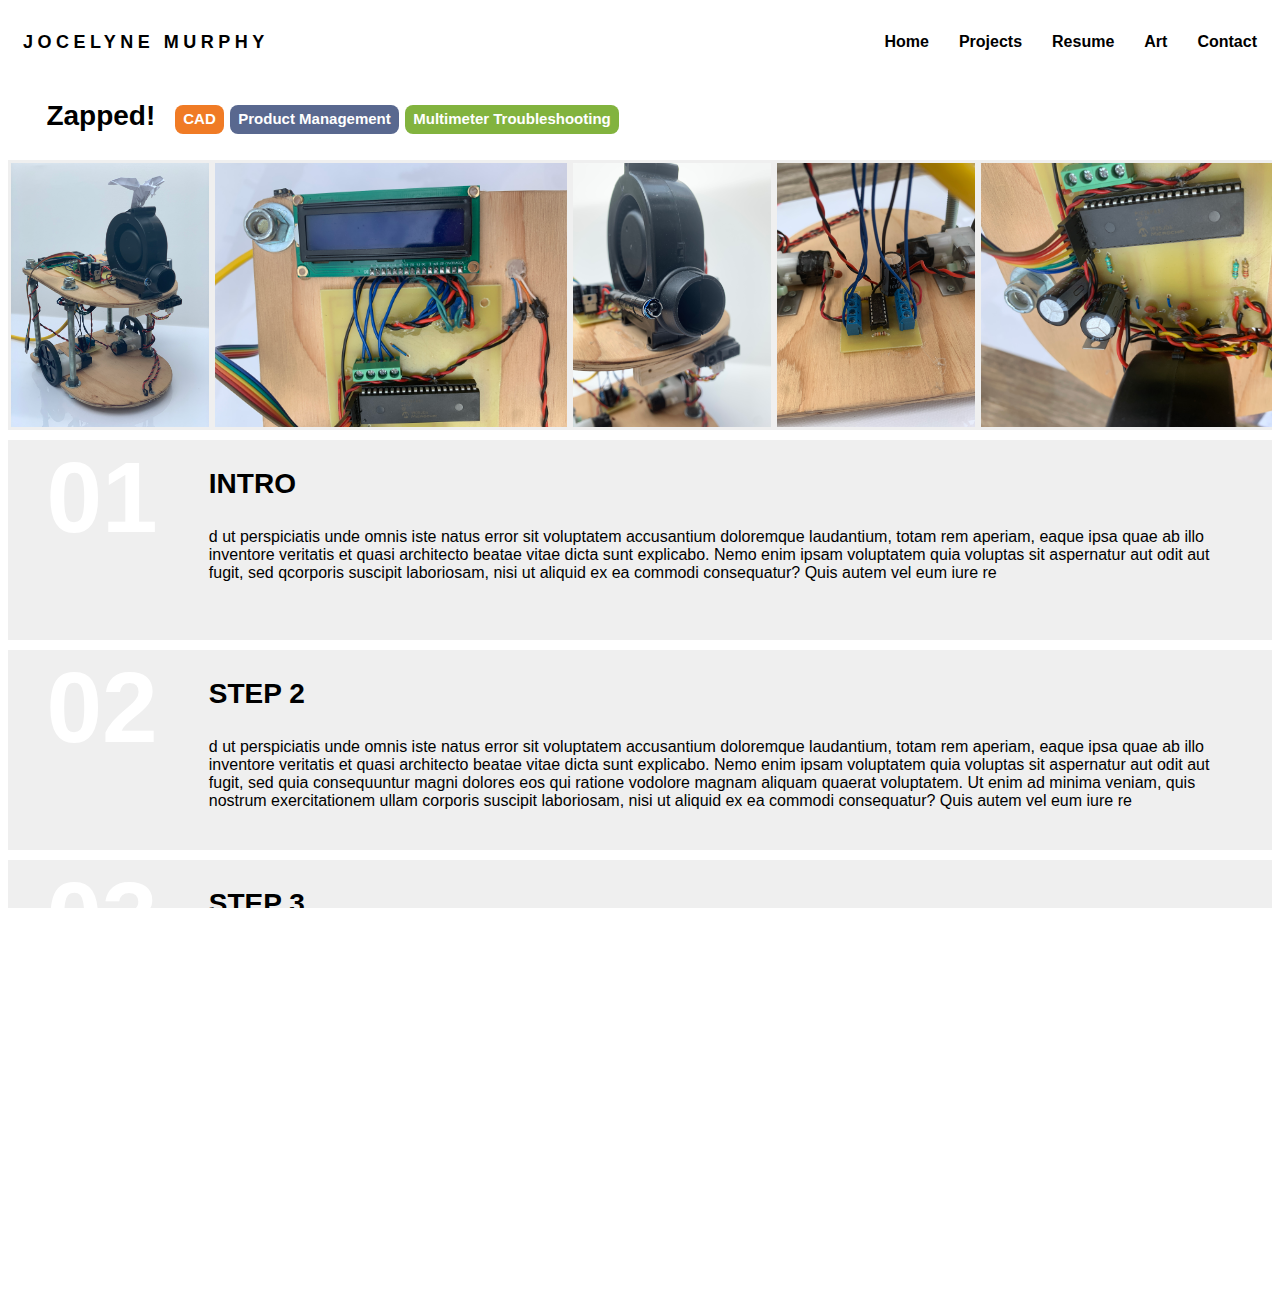
<file: cs_zapped.html>
<!DOCTYPE html>
<html>
    <head> 
        <!--document setup-->
        <meta charset = "utf-8">
        <meta name="viewport" content="width=device-width, initial-scale=1"> 
        <title>Jocelyne Murphy</title> 

        <!--stylesheets-->
        <link rel="stylesheet" type= "text/css" href="style.css" />
        <link rel="stylesheet" href="https://cdnjs.cloudflare.com/ajax/libs/font-awesome/4.7.0/css/font-awesome.min.css">
        <link rel="stylesheet" href="casestudy.css">

    </head>
    <body>
        <!--NAVIGATION BAR-->
        <header>
            <div class="nav-bar">
                <nav class="nav">
                    <div class="nav-name">
                        <h4>JOCELYNE MURPHY</h4>
                    </div>
                    <ul class="nav-desktop">
                        <li class="nav-item"><a href="index.html" class="nav-link">Home</a></li>
                        <li class="nav-item"><a href="projects.html" class="nav-link">Projects</a></li>
                        <li class="nav-item"><a href="Assets/Resume.pdf" class="nav-link">Resume</a></li>                      
                        <li class="nav-item"><a href="art.html" class="nav-link">Art</a></li>
                        <li class="nav-item"><a href="contact.html" class="nav-link">Contact</a></li>
                    </ul>
                    <div class="burger">
                        <div class="line1"></div>
                        <div class="line2"></div>
                        <div class="line3"></div>
                    </div>
                </nav>
            </div>
        </header>
        <!--Content!-->
        <div class="case_study_body">
            <div class="cs_intro">
                <h2>Zapped!</h2>
                <div class="tags">
                    <h6   id="software">CAD</h6>
                    <h6   id="soft_skill"> Product Management </h6>
                    <h6   id="skill"> Multimeter Troubleshooting </h6>
                </div>
            </div>
            <section class="image_gallery">
                <div class="showcase_images">
                    <img id="showcase_img" src="images/projects/tech/IMG_E0831.JPG">
                    <img id="showcase_img" src="images/projects/tech/IMG_0835.JPG">
                    <img id="showcase_img" src="images/projects/tech/IMG_0832.JPG">
                    <img id="showcase_img" src="images/projects/tech/IMG_0838.JPG">
                    <img id="showcase_img" src="images/projects/tech/IMG_0834.JPG">
                    <img id="showcase_img" src="images/projects/tech/IMG_0837.JPG">
                    <img id="showcase_img" src="images/projects/tech/IMG_0833.JPG">
                    
                </div> 
            </section>
            <section class="intro">
                <h1>01</h1>
                <div class="write-up">
                    <h3>Intro</h3>
                    <p>d ut perspiciatis unde omnis iste natus error sit voluptatem accusantium doloremque laudantium, totam rem aperiam, eaque ipsa quae ab illo inventore veritatis et quasi architecto beatae vitae dicta sunt explicabo. Nemo enim ipsam voluptatem quia voluptas sit aspernatur aut odit aut fugit, sed qcorporis suscipit laboriosam, nisi ut aliquid ex ea commodi consequatur? Quis autem vel eum iure re</p>
                </div>
                
            </section>
            <section class="step" id="s3">
                <h1>02</h1>
                <div class="write-up">
                    <h3>Step 2</h3>
                    <p>d ut perspiciatis unde omnis iste natus error sit voluptatem accusantium doloremque laudantium, totam rem aperiam, eaque ipsa quae ab illo inventore veritatis et quasi architecto beatae vitae dicta sunt explicabo. Nemo enim ipsam voluptatem quia voluptas sit aspernatur aut odit aut fugit, sed quia consequuntur magni dolores eos qui ratione vodolore magnam aliquam quaerat voluptatem. Ut enim ad minima veniam, quis nostrum exercitationem ullam corporis suscipit laboriosam, nisi ut aliquid ex ea commodi consequatur? Quis autem vel eum iure re</p>
                </div>
                
            </section>
            <section class="step" id="s2">
                <h1>03</h1>
                <div class="write-up">
                    <h3>Step 3</h3>
                    <p>d ut perspiciatis unde omnis iste natus error sit voluptatem accusantium doloremque laudantium, totam rem aperiam, eaque ipsa quae ab illo inventore veritatis et quasi architecto beatae vitae dicta sunt explicabo. Nemo enim ipsam voluptatem quia voluptas sit aspernatur aut odit aut fug ut labore et dolore magnam aliquam quaerat voluptatem. Ut enim ad minima veniam, quis nostrum exercitationem ullam corporis suscipit laboriosam, nisi ut aliquid ex ea commodi consequatur? Quis autem vel eum iure re</p>
                </div>
                
            </section>
            <section class="conclusion">
                <h1>04</h1>
                <div class="write-up">
                    <h3>Final Product</h3>
                    <p>d ut perspicabore et dolore magnam aliquam quaerat voluptatem. Ut enim ad minima veniam, quis nostrum exercitationem ullam corporis suscipit laboriosam, nisi ut aliquid ex ea commodi consequatur? Quis autem vel eum iure re</p>
                </div>
                
            </section>
        </div>
        

        <footer>
            &#xa9 Jocelyne Murphy 2020
        </footer>
        <script src="script.js"></script>

    </body>

</html>
</file>
<file: style.css>
html{
    overflow:hidden;
    height:100%
}

body{
    font-family: -apple-system, BlinkMacSystemFont, 'Segoe UI', Roboto, Oxygen, Ubuntu, Cantarell, 'Open Sans', 'Helvetica Neue', sans-serif;
    height:100%;
    overflow:auto;
}

.nav{
    display:flex;
    flex-direction: row;
}

.nav-desktop{
 justify-content: flex-end;
 flex-wrap: wrap;
 margin-left: auto;
 list-style-type: none;
 font-size: medium;
 display:flex;
 flex-direction: row;
 margin-top: 25px;
}

.nav-item a{
    padding: 5px 15px;
    font-weight:bold;
    text-decoration: none;
    color: #000;
}

.nav-name{
    font-weight:bolder;
    font-size: large;
    text-decoration: none;
    color: #000;
    margin-right: auto;
    letter-spacing:0.25em;
    margin-left:15px;
}

.nav-item a:hover{
    color:#EA4B4D;
}

.ff_image{
    max-height: 20px;
    margin-right:auto;
    width:50%;
}

footer {
    background-color: #000;
    color: #fff;
    font-weight: lighter;
    padding: 1vh;
}

.burger div{
    width:18px;
    height:3px;
    background-color:black;
    margin:5px;
    display:none;
    margin-left:auto;
    transition: all 0.3s ease;
}

.burger{
    cursor:pointer;
    margin-top:21px;
}

@media screen and (max-width: 750px) {
    footer{
        display:none;
    }
    
    body{
        overflow-x:hidden;
    }
    .nav-desktop{
        position:absolute;
        right:0px;
        height:30vh;
        background:white;
        display:flex;
        flex-direction:column;
        align-items: center;
        justify-content: space-around;
        top:0;
        width:50%;
        transform: translateX(100%);  
    }

    .nav-desktop li{
        opacity:0%;
    }

    .burger div{
        display:block;
        background-color:black;
    }

    .nav-active{
        transform:translateX(0%);
        transition: transform 0.5s ease-in;

    }


    @keyframes navLinkFade{
        from{
            opacity:0;
            transform: translateX(50px);
        }

        to{
            opacity:1;
            transform: translateX(0px);
        }
    }

    
    .toggle .line1{
        transform: rotate(-45deg) translate(-5px,6px);
    }
    .toggle .line2{
        opacity: 0;
    }
    .toggle .line3{
        transform: rotate(45deg) translate(-5px,-6px);
    }
}


footer{
    width:100%;
    overflow-x:hidden;
}
</file>
<file: art.css>
*{
  box-sizing:border-box;  
}

.row{
    display:-ms-flexbox;
    display:flex;
    -mx-flex-wrap:wrap;
    flex-wrap:wrap;
    padding:0 4px;
}

/* 4 columns */
.column {
    -ms-flex: 25%; /* IE10 */
    flex: 25%;
    max-width: 25%;
    padding: 0 4px;
  }
  
.column img {
    margin-top: 8px;
    vertical-align: middle;
    width: 100%;
  }
  
/* responsive - 2 columns at 800px etc*/

@media screen and (max-width: 1200px) {
    .column {
      -ms-flex: 33.333%;
      flex: 33.333%;
      max-width: 33.333%;
    }
}
@media screen and (max-width: 800px) {
    .column {
      -ms-flex: 50%;
      flex: 50%;
      max-width: 50%;
    }
}

@media screen and (max-width: 600px) {
    .column {
      -ms-flex: 100%;
      flex: 100%;
      max-width: 100%;
    }
}
</file>
<file: casestudy.css>
body{
    overflow-x:hidden;
}

.case_study_body h2{
    color:black;
    font-size:28px;
    margin-left:3vw;
    position:relative;
    text-align:left;
    text-decoration:bold;
}

.case_study_body h3{
    color:black;
    font-size:28px;
    text-transform: uppercase;
    margin-left:0;
}

.case_study_body h1{
    font-size:100px;
    color: white;
    padding:0;
    margin:0;
    margin-left:3vw;
    float:left;
    position:static;
    float:top;
}

.case_study_body section{
    min-height:200px;
    max-height:auto;
    background-color:#efefef;
    margin-top:5px;
    margin-bottom:10px;
    display:flex;
    flex-direction:row;
}

.showcase_images{
    display:flex;
    flex-direction:row;
    overflow:auto;
}

#showcase_img{
    max-height:100%;
    position:center;
    margin:3px;
}

.case_study_body .image_gallery{
    height:30vh

}

.case_study_body .write-up{
    margin-left:4vw;
    margin-right:3vw;
}

.cs_intro{
    display:flex;
    flex-direction:row;
}

.tags{
    margin-left:18px;
    margin-right:10px;  
    margin-bottom:0;
    margin-top:23px;

}

h6{
    font-size:15px;
    position:relative;
    margin:0;
    margin-top:5px;
    margin-left:2px;
    color:white;
    display:inline-block;
    border-radius:8px;
    padding-top:5px;
    padding-bottom:7px;
    padding-left:8px;
    padding-right:8px;
    background-clip:padding-box;  
}

#skill{
    background:#82b33e;
}

#language{
    background: #EA4B4D;
}

#software{
    background:#F07B25;
}

#feature{
    background:#6B2F3A;
}


#soft_skill{
    background:#59688f;
}
</file>
